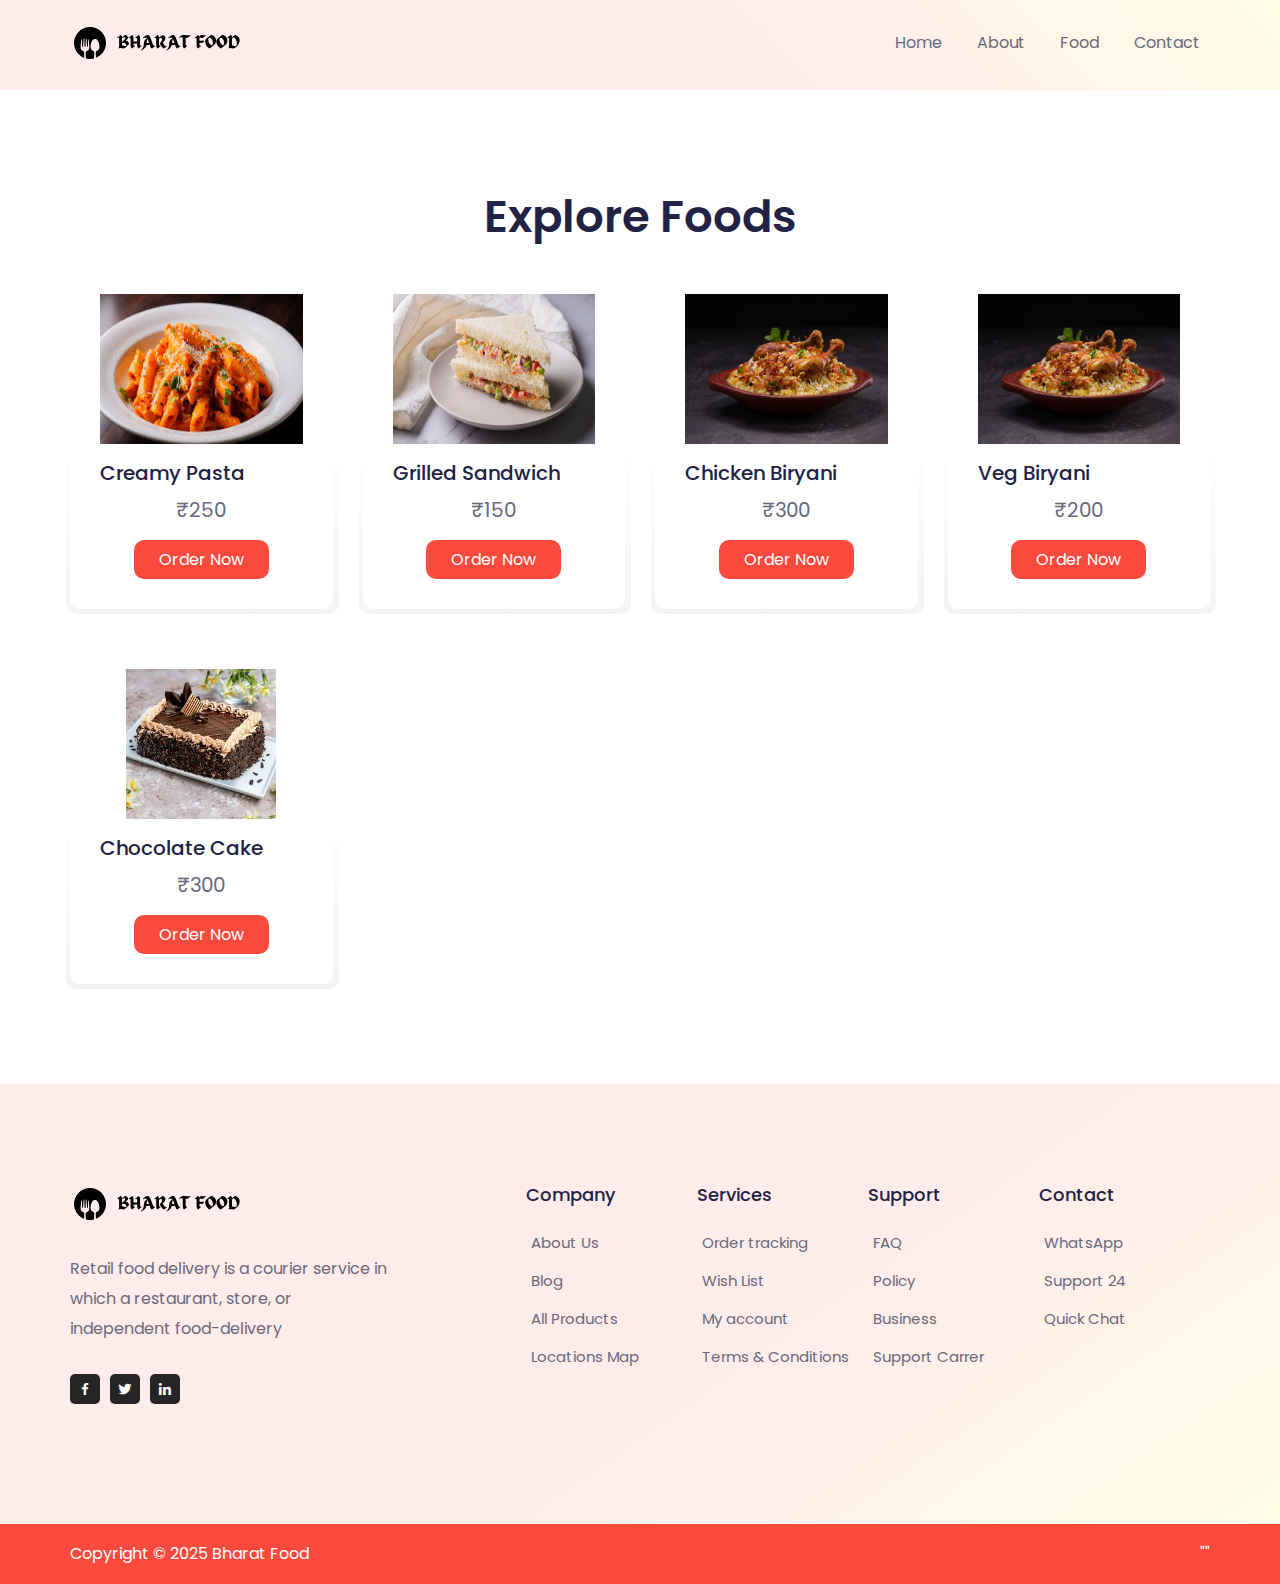
<file: pages/explore_food.html>
<!DOCTYPE html>
<html lang="en">
<head>
  <meta charset="UTF-8" />
  <meta name="viewport" content="width=device-width, initial-scale=1.0"/>
  <title>Explore Foods - Bharat Food</title>
  <!-- Link to your main CSS file -->
  <!-- Adjust the path as per your folder structure -->
  <link rel="stylesheet" href="../css/styles.css" />
  <!-- Boxicons CDN (for <i class="bx ..."> icons used in header/footer) -->
  <link href="https://unpkg.com/boxicons@2.1.4/css/boxicons.min.css" rel="stylesheet" />
  <!-- If you need other icon libraries (font-awesome etc.), include here -->
</head>
<body>
  <!--=============== Header ===============-->
  <header class="header">
    <nav class="navbar">
      <div class="row d-flex container">
        <a href="../index.html" class="logo d-flex">
          <img src="../images/BHARAT_FOOD LOGO.png" alt="Bharat Food Logo" />
        </a>

        <ul class="nav-list d-flex">
          <a href="../index.html">Home</a>
          <a href="../pages/about.html">About</a>
          <!-- Mark "Food" (Explore) as active -->
          <a href="explore.html" class="active">Food</a>
          
          <a href="../pages/contact.html">Contact</a>
          <span class="close d-flex"><i class="bx bx-x"></i></span>
        </ul>

        

        <!-- Hamburger -->
        <div class="hamburger d-flex">
          <i class="bx bx-menu"></i>
        </div>
      </div>
    </nav>
  </header>

  <!--=============== Explore Food Section ===============-->
  <section class="services explore">
    <div class="container">
      <!-- Section Heading -->
      <h2 style="font-size: 4.5rem; font-weight: 600; margin-bottom: 2rem; text-align: center;">
        Explore Foods
      </h2>
      <!-- Products Grid -->
      <div class="row">
        <!-- Example item: add data-category attributes for filtering -->
        <div class="col" data-category="vegetarian">
          <div class="card">
            <div class="image">
              <img src="../images/Food_Images/Pasta.jpeg" alt="Creamy Pasta" />
            </div>
            <h3 style="font-size: 2rem; margin: 1rem 0;">Creamy Pasta</h3>
            <p class="price" style="font-size: 2rem; margin-bottom: 1.5rem;">
              ₹250
            </p>
            <a href="https://forms.gle/zCGrUUGbBZMJNLX19" target="_blank" class="btn">Order Now</a>
          </div>
        </div>

        <div class="col" data-category="vegetarian">
          <div class="card">
            <div class="image">
              <img src="../images/Food_Images/sandwich.webp" alt="Grilled Sandwich" />
            </div>
            <h3 style="font-size: 2rem; margin: 1rem 0;">Grilled Sandwich</h3>
            <p class="price" style="font-size: 2rem; margin-bottom: 1.5rem;">
              ₹150
            </p>
            <a href="https://forms.gle/zCGrUUGbBZMJNLX19" target="_blank" class="btn">Order Now</a>

          </div>
        </div>

        <div class="col" data-category="non-vegetarian">
          <div class="card">
            <div class="image">
              <img src="../images/Food_Images/Biryani.jpg" alt="Chicken Biryani" />
            </div>
            <h3 style="font-size: 2rem; margin: 1rem 0;">Chicken Biryani</h3>
            <p class="price" style="font-size: 2rem; margin-bottom: 1.5rem;">
              ₹300
            </p>
            <a href="https://forms.gle/zCGrUUGbBZMJNLX19" target="_blank" class="btn">Order Now</a>
          </div>
        </div>

        <div class="col" data-category="vegetarian">
          <div class="card">
            <div class="image">
              <img src="../images/Food_Images/Biryani.jpg" alt="Veg Biryani" />
            </div>
            <h3 style="font-size: 2rem; margin: 1rem 0;">Veg Biryani</h3>
            <p class="price" style="font-size: 2rem; margin-bottom: 1.5rem;">
              ₹200
            </p>
            <a href="https://forms.gle/zCGrUUGbBZMJNLX19" target="_blank" class="btn">Order Now</a>
          </div>
        </div>

        <div class="col" data-category="dessert">
          <div class="card">
            <div class="image">
              <img src="../images/Food_Images/Cake.jpeg" alt="Chocolate Cake" />
            </div>
            <h3 style="font-size: 2rem; margin: 1rem 0;">Chocolate Cake</h3>
            <p class="price" style="font-size: 2rem; margin-bottom: 1.5rem;">
              ₹300
            </p>
            <a href="https://forms.gle/zCGrUUGbBZMJNLX19" target="_blank" class="btn">Order Now</a>
          </div>
        </div>

        <!-- Add more items similarly, each with appropriate data-category -->
      </div> <!-- /.row -->

      <!-- Optional: Pagination controls -->
      <!--
      <div class="pagination">
        <span class="page active">1</span>
        <span class="page">2</span>
        <span class="page">3</span>
      </div>
      -->
    </div> <!-- /.container -->
  </section>

  <!--=============== Footer ===============-->
    <footer class="footer">
      <div class="row container">
        <div class="col">
          <div class="logo d-flex">
            <img src="../images/BHARAT_FOOD LOGO.png" alt="logo" />
          </div>
          <p>
            Retail food delivery is a courier service in which a restaurant,
            store, or independent food-delivery
          </p>
          <div class="icons d-flex">
            <div class="icon d-flex">
              <i class="bx bxl-facebook"></i>
            </div>
            <div class="icon d-flex"><i class="bx bxl-twitter"></i></div>
            <div class="icon d-flex"><i class="bx bxl-linkedin"></i></div>
          </div>
        </div>
        <div class="col">
          <div>
            <h4>Company</h4>
            <a href="../pages/about.html">About Us</a>
            <a href="">Blog</a>
            <a href="">All Products</a>
            <a href="">Locations Map</a>
          </div>
          <div>
            <h4>Services</h4>
            <a href="">Order tracking</a>
            <a href="">Wish List</a>
            <a href="">My account</a>
            <a href="">Terms & Conditions</a>
          </div>
          <div>
            <h4>Support</h4>
            <a href="">FAQ</a>
            <a href="">Policy </a>
            <a href="">Business</a>
            <a href="">Support Carrer</a>
          </div>
          <div>
            <h4>Contact</h4>
            <a href="">WhatsApp</a>
            <a href="">Support 24 </a>
            <a href="">Quick Chat</a>
          </div>
        </div>
      </div>
    </footer>
    <div class="footer-bottom">
      <div class="row container d-flex">
        <p>Copyright © 2025 Bharat Food</p>
        <p>""</p>
      </div>
    </div>

  <!-- Optional JavaScript for mobile nav toggle & filtering -->
  <script>
    document.addEventListener('DOMContentLoaded', () => {
      // Mobile menu toggle: assume similar logic as your main site
      const hamburger = document.querySelector('.hamburger');
      const navList = document.querySelector('.nav-list');
      const closeBtn = document.querySelector('.nav-list .close');
      if (hamburger && navList && closeBtn) {
        hamburger.addEventListener('click', () => {
          navList.classList.add('show');
        });
        closeBtn.addEventListener('click', () => {
          navList.classList.remove('show');
        });
      }

      // Filtering functionality
      const filterSpans = document.querySelectorAll('.filters span');
      const productCols = document.querySelectorAll('.services.explore .row .col');

      filterSpans.forEach(span => {
        span.addEventListener('click', () => {
          // Update active class
          filterSpans.forEach(s => s.classList.remove('active'));
          span.classList.add('active');

          const category = span.getAttribute('data-category');
          productCols.forEach(col => {
            const itemCategories = col.getAttribute('data-category')
              ? col.getAttribute('data-category').split(' ')
              : [];
            if (category === 'all' || itemCategories.includes(category)) {
              col.style.display = '';
            } else {
              col.style.display = 'none';
            }
          });
        });
      });
    });
  </script>
</body>
</html>
</file>
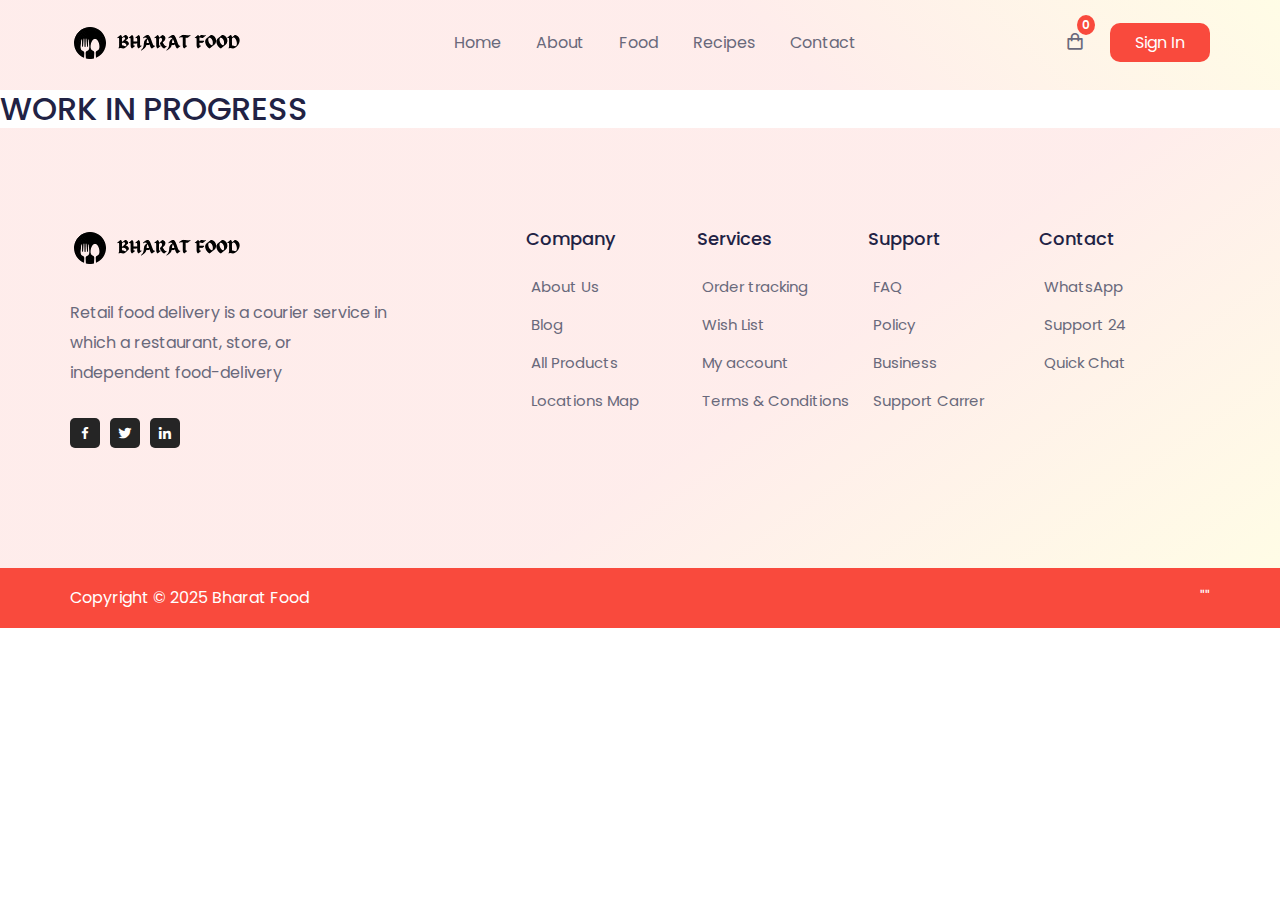
<file: pages/recepies.html>
<!DOCTYPE html>
<html lang="en">
<head>
  <meta charset="UTF-8" />
  <meta name="viewport" content="width=device-width, initial-scale=1.0"/>
  <title>Explore Foods - Bharat Food</title>
  <!-- Link to your main CSS file -->
  <!-- Adjust the path as per your folder structure -->
  <link rel="stylesheet" href="../css/styles.css" />
  <!-- Boxicons CDN (for <i class="bx ..."> icons used in header/footer) -->
  <link href="https://unpkg.com/boxicons@2.1.4/css/boxicons.min.css" rel="stylesheet" />
  <!-- If you need other icon libraries (font-awesome etc.), include here -->
</head>
<body>
  <!--=============== Header ===============-->
  <header class="header">
    <nav class="navbar">
      <div class="row d-flex container">
        <a href="../index.html" class="logo d-flex">
          <img src="../images/BHARAT_FOOD LOGO.png" alt="Bharat Food Logo" />
        </a>

        <ul class="nav-list d-flex">
          <a href="../index.html">Home</a>
          <a href="../pages/about.html">About</a>
          <!-- Mark "Food" (Explore) as active -->
          <a href="../pages/explore_food.html" class="active">Food</a>
          <a href="../pages/recepies.html">Recipes</a>
          <a href="../pages/contact.html">Contact</a>
          <span class="close d-flex"><i class="bx bx-x"></i></span>
        </ul>

        <div class="col d-flex">
          <form action="#" method="GET">
            <input type="search" placeholder="Search your item" name="q" />
            <button type="submit" class="d-flex"><i class="bx bx-search"></i></button>
          </form>
          <div class="cart-icon d-flex">
            <a href="../Front end/pages/cart.html">
              <i class="bx bx-shopping-bag"></i>
              <span>0</span>
            </a>
          </div>
          <a href="../Front end/pages/signin.html" class="btn signin">Sign In</a>
        </div>

        <!-- Hamburger -->
        <div class="hamburger d-flex">
          <i class="bx bx-menu"></i>
        </div>
      </div>
    </nav>
  </header>

    <h1>WORK IN PROGRESS</h1>

    <!--=============== Footer ===============-->
    <footer class="footer">
      <div class="row container">
        <div class="col">
          <div class="logo d-flex">
            <img src="../images/BHARAT_FOOD LOGO.png" alt="logo" />
          </div>
          <p>
            Retail food delivery is a courier service in which a restaurant,
            store, or independent food-delivery
          </p>
          <div class="icons d-flex">
            <div class="icon d-flex">
              <i class="bx bxl-facebook"></i>
            </div>
            <div class="icon d-flex"><i class="bx bxl-twitter"></i></div>
            <div class="icon d-flex"><i class="bx bxl-linkedin"></i></div>
          </div>
        </div>
        <div class="col">
          <div>
            <h4>Company</h4>
            <a href="../pages/about.html">About Us</a>
            <a href="">Blog</a>
            <a href="">All Products</a>
            <a href="">Locations Map</a>
          </div>
          <div>
            <h4>Services</h4>
            <a href="">Order tracking</a>
            <a href="">Wish List</a>
            <a href="">My account</a>
            <a href="">Terms & Conditions</a>
          </div>
          <div>
            <h4>Support</h4>
            <a href="">FAQ</a>
            <a href="">Policy </a>
            <a href="">Business</a>
            <a href="">Support Carrer</a>
          </div>
          <div>
            <h4>Contact</h4>
            <a href="">WhatsApp</a>
            <a href="">Support 24 </a>
            <a href="">Quick Chat</a>
          </div>
        </div>
      </div>
    </footer>
    <div class="footer-bottom">
      <div class="row container d-flex">
        <p>Copyright © 2025 Bharat Food</p>
        <p>""</p>
      </div>
    </div>
</body>
</html>
</file>
<file: css/styles.css>
/* ========== Google Fonts =========== */
@import url("https://fonts.googleapis.com/css2?family=Poppins:wght@300;400;500;600;700&display=swap");
/* ========== CSS Variables =========== */
:root {
  --primary-color: #f94a3d;
  --yellow-color: #ffcf03;
  --black-color: #212244;
  --default-color: #69697b;
  --deep-yellow: #ff9401;
  --yellow-color-1: #ffe507;
  --red-color-1: #e83b2e;
  --red-color-2: #ee3e32;
  --light-red-color: #fdecec;
  --grey-color: #eaeaea;
  --grey-color-1: #f8f8f8;
  --white-color: #fff;
  --box-shadow: 0 5px 15px rgba(0, 0, 0, 0.1);
}

*,
*::after,
*::before {
  box-sizing: inherit;
  margin: 0;
  padding: 0;
  border: none;
  outline: none;
}

html {
  font-size: 62.5%;
  box-sizing: border-box;
}

body {
  font-family: "Poppins", sans-serif;
  font-size: 1.6rem;
  font-weight: 400;
  color: var(--default-color);
}

h1,
h2,
h3,
h4 {
  color: var(--black-color);
  line-height: 1.2;
  font-weight: 500;
}

a {
  text-decoration: none;
  color: inherit;
}

li {
  list-style-type: none;
}

section {
  padding: 5rem 0 5rem;
  overflow: hidden;
}

p {
  line-height: 3rem;
}

img {
  max-width: 100%;
  height: auto;
}

/* ========== Custom Classes =========== */
.container {
  max-width: 120rem;
  padding: 0 3rem;
  margin: auto;
}

@media (min-width: 1500px) {
  .container {
    max-width: 135rem;
  }
}
.d-flex {
  display: flex;
  align-items: center;
}

/* ========== Header =========== */
.header {
  min-height: 10vh;
  background: linear-gradient(45deg, rgba(249, 74, 61, 0.1) 60%, rgba(255, 229, 7, 0.1));
}

.navbar {
  padding: 2rem 0;
}
.navbar .row {
  justify-content: space-between;
}
.navbar .logo {
  justify-content: center;
}
.navbar .nav-list a {
  display: inline-block;
  padding: 1rem 0.5rem 1rem;
}
.navbar .nav-list a:not(:last-child) {
  margin-right: 0.5rem;
}
.navbar .col form {
  background-color: var(--white-color);
  border-radius: 0.5rem;
  box-shadow: var(--box-shadow);
  border: 1px solid rgba(105, 105, 123, 0.1);
  padding: 0.5rem 0;
  margin-right: 1.5rem;
  width: 25rem;
  position: relative;
}
.navbar .col form input {
  text-indent: 1rem;
  font-size: 1.4rem;
  width: 100%;
}
.navbar .col form input::placeholder {
  color: var(--default-color);
}
.navbar .col form button {
  justify-content: center;
  padding: 0.5rem;
  background-color: transparent;
  border-left: 1px solid rgba(105, 105, 123, 0.1);
  font-size: 1.7rem;
  color: var(--default-color);
  position: absolute;
  top: 50%;
  right: 1rem;
  transform: translateY(-50%);
}
.navbar .cart-icon {
  justify-content: center;
  color: var(--default-color);
  font-size: 2rem;
  margin-right: 1.5rem;
  position: relative;
}
.navbar .cart-icon span {
  position: absolute;
  top: -1.3rem;
  right: -1rem;
  padding: 0.1rem 0.5rem;
  color: var(--white-color);
  background-color: var(--primary-color);
  border-radius: 50%;
  font-size: 1.2rem;
  font-weight: 600;
}

.nav-list{
  gap: 2rem;
}
.btn {
  display: inline-block;
  background-color: var(--primary-color);
  color: var(--white-color);
  padding: 0.7rem 2.5rem;
  border-radius: 1rem;
  font-size: inherit;
}

.navbar .btn {
  margin-left: 1rem;
  cursor: pointer;
}

.hamburger {
  font-size: 2.5rem;
  background-color: var(--primary-color);
  border-radius: 0.3rem;
  color: var(--white-color);
  padding: 0.5rem 0.7rem;
  justify-content: center;
  cursor: pointer;
  display: none;
}

.nav-list .close {
  display: none;
}

@media (max-width: 1300px) {
  .navbar .col form {
    display: none;
  }
}
@media (max-width: 800px) {
  .navbar .col {
    display: none;
  }

  .navbar .nav-list {
    position: fixed;
    top: 0;
    left: -100%;
    width: 100%;
    max-width: 35rem;
    height: 100%;
    background-color: var(--white-color);
    z-index: 999;
    flex-direction: column;
    align-items: flex-start;
    padding: 5rem 2rem;
    transition: left 300ms linear;
  }

  .hamburger {
    display: flex;
  }

  .nav-list a {
    text-transform: uppercase;
    font-weight: 600;
  }

  .nav-list a:not(:last-child) {
    margin: 0 0 1rem 0;
  }

  .nav-list .close {
    position: absolute;
    top: 2rem;
    right: 2rem;
    font-size: 3rem;
    cursor: pointer;
    padding: 0.5rem 0.7rem;
    display: flex;
    justify-content: center;
  }

  .nav-list.show {
    left: 0;
  }

  .navbar .logo img {
    width: 15rem;
  }
}
/* ========== Home =========== */
.header .home {
  height: calc(100vh - 8.5rem);
}
.header .home .row {
  display: grid;
  grid-template-columns: 1fr 1fr;
  align-items: center;
  height: 100%;
}
.header .home .row .faster {
  width: 22rem;
  background-color: #fdd1d1;
  color: var(--primary-color);
  font-size: 1.8rem;
  padding: 0.8rem 1rem;
  border-radius: 5rem;
  position: relative;
  margin-bottom: 1.5rem;
}
.header .home .row .faster .image {
  position: absolute;
  top: 50%;
  right: -0.1rem;
  transform: translateY(-50%);
  background-color: var(--white-color);
  border-radius: 50%;
  width: 4.5rem;
  height: 4.5rem;
  justify-content: center;
}
.header .home .row .faster .image img {
  height: 3rem;
}
.header .home .row h1 {
  font-size: 6rem;
  margin-bottom: 3rem;
}
.header .home .row h1 span {
  color: var(--primary-color);
}
.header .home .row p {
  margin-bottom: 3rem;
  width: 80%;
}
.header .home .row .btn {
  padding: 1.2rem 2.5rem;
}

@media (max-width: 1300px) {
  .header .home .row h1 {
    font-size: 4.5rem;
    margin-bottom: 2rem;
  }
  .header .home .row .faster {
    width: 20rem;
    font-size: 1.5rem;
    margin-bottom: 1.5rem;
  }
  .header .home .row .faster .image {
    width: 4rem;
    height: 4rem;
  }
}
@media (max-width: 996px) {
  .header .home .row .col img {
    width: 40rem;
  }
  .header .home .row h1 {
    font-size: 3.5rem;
    margin-bottom: 1rem;
  }
  .header .home .row .btn {
    padding: 0.7rem 1.5rem;
  }
}
@media (max-width: 800px) {
  .header .home {
    height: calc(100vh + 12rem);
    padding-top: 4rem;
  }
  .header .home .row {
    grid-template-columns: 1fr;
  }
  .header .home .row h1 {
    font-size: 3rem;
  }
  .header .home .row h1 br {
    display: none;
  }
  .header .home .row p {
    width: 100%;
    font-size: 1.5rem;
    margin-bottom: 1rem;
  }
  .header .home .row .btn {
    font-size: 1.5rem;
  }
  .header .home .row .col:last-child {
    text-align: center;
  }
}
/* ========== SignIn Form =========== */
.header .wrapper {
  position: fixed;
  top: 0;
  right: 0;
  width: 100%;
  height: 100%;
  display: flex;
  align-items: center;
  justify-content: center;
  background-color: rgba(255, 255, 255, 0.9);
  z-index: 10000;
  transition: 0.5s;
  transform: scale(0);
  opacity: 0;
  visibility: hidden;
}
.header .wrapper.active {
  transform: scale(1);
  opacity: 1;
  visibility: visible;
}
.header .wrapper form {
  background-color: var(--white-color);
  border: 1px solid var(--grey-color);
  max-width: 50rem;
  width: 100%;
  padding: 2rem;
  box-shadow: var(--box-shadow);
  border-radius: 0.5rem;
  margin: 2rem;
}
.header .wrapper form h2 {
  font-size: 2.5rem;
  text-align: center;
  margin-bottom: 2rem;
  padding-top: 2rem;
}
.header .wrapper form .control {
  margin-bottom: 2rem;
}
.header .wrapper form label {
  display: block;
  font-size: 2rem;
  margin-bottom: 1rem;
}
.header .wrapper form input {
  font-family: "Poppins", sans-serif;
  font-size: 1.8rem;
  display: block;
  border: 1px solid var(--grey-color);
  padding: 1.3rem 0;
  text-indent: 1rem;
  border-radius: 0.5rem;
  width: 100%;
}
.header .wrapper form .checkbox {
  margin-bottom: 2rem;
}
.header .wrapper form .checkbox input {
  width: auto;
  margin-right: 0.5rem;
  cursor: pointer;
}
.header .wrapper form button {
  display: block;
  width: 100%;
  padding: 1.3rem 0;
  font-size: 1.8rem;
  cursor: pointer;
}
.header .wrapper form .links {
  margin-top: 2rem;
}
.header .wrapper form .links span {
  display: block;
  margin-bottom: 1rem;
  font-size: 1.8rem;
}
.header .wrapper form .links span a {
  color: var(--primary-color);
}
.header .wrapper form .links span a:hover {
  text-decoration: underline;
}
.header .wrapper .close-form {
  position: absolute;
  top: 3rem;
  right: 4rem;
  color: var(--default-color);
  font-size: 4rem;
  cursor: pointer;
}

/* ========== Services =========== */
.services {
  padding: 10rem 0 10rem;
}
.services .row {
  display: grid;
  grid-template-columns: repeat(auto-fit, minmax(25rem, 1fr));
  gap: 3rem;
  align-items: center;
}
.services .row h2 {
  font-size: 4.5rem;
  font-weight: 600;
  margin-bottom: 1.5rem;
}
.services .row h3 {
  font-size: 2.5rem;
  margin-top: 1.5rem;
  text-align: left;
}
.services .row .col img {
  height: 15rem;
}
.services .row .card {
  padding: 3rem;
  border-radius: 0 0 1rem 1rem;
  background-color: var(--white-color);
  position: relative;
  text-align: center;
}
.services .row .card::before {
  content: "";
  position: absolute;
  top: -1.5%;
  left: -1.5%;
  width: calc(100% + 1rem);
  height: calc(100% + 1rem);
  border-radius: 1rem;
  background: linear-gradient(to bottom, transparent 50%, #f3f3f3);
  z-index: -1;
}
.services .row .card:hover::before {
  background: linear-gradient(to bottom, transparent 50%, #ffcf03);
}

@media (max-width: 567px) {
  .services .row h2 {
    font-size: 3.5rem;
  }
}
/* ========== about =========== */


.about {
  background-color: var(--grey-color-1);
  padding: 10rem 0 10rem;
}
.about .row {
  display: grid;
  grid-template-columns: 1fr 1fr;
  align-items: center;
  gap: 3rem;
}
.about .row .col:first-child img {
  height: 50rem;
}
.about .row .col h2 {
  font-size: 4.5rem;
  margin-bottom: 2rem;
}
.about .row .col p {
  margin-bottom: 4rem;
  width: 80%;
}
.about .row .col .d-grid {
  display: grid;
  grid-template-columns: 1fr 1fr;
  gap: 3rem;
}
.about .row .col .d-grid .card {
  padding: 3rem;
  border-radius: 1rem;
  transition: all 300ms ease-in-out;
}
.about .row .col .d-grid .card h4 {
  font-size: 1.8rem;
  margin: 0.5rem 0 0.5rem;
}
.about .row .col .d-grid .card span {
  font-size: 1.5rem;
}
.about .row .col .d-grid .card:hover {
  background-color: var(--white-color);
  box-shadow: var(--box-shadow);
}

@media (max-width: 1200px) {
  .about .row .col h2 {
    font-size: 3.5rem;
    margin-bottom: 1rem;
  }
  .about .row .col p {
    margin-bottom: 1rem;
    width: 100%;
  }
  .about .row .col .d-grid {
    gap: 1rem;
  }
  .about .row .col .d-grid .card {
    padding: 1rem;
  }
  .about .row .col .d-grid .card img {
    height: 5rem;
  }
}
@media (max-width: 800px) {
  .about {
    padding: 5rem 0 10rem;
  }
  .about .row {
    grid-template-columns: 1fr;
    gap: 3rem 0;
  }

/* Responsive image */
.about .col img {
  display: block;
  max-width: 100%;
  width: 100%;
  height: auto;
  border-radius: 12px;     /* optional */
  object-fit: cover;       /* optional */
}

/* Only affect the ABOUT section layout */
@media (max-width: 768px) {
  .about .row {
    display: flex;
    flex-direction: column;
  }

  .about .col {
    width: 100%;
  }

  .about .col:first-child {
    margin-bottom: 1.5rem;
  }
}

}
/* ========== Recipes =========== */
.recipes {
  padding: 10rem 0 10rem;
}
.recipes h2 {
  text-align: center;
  font-size: 4.8rem;
  font-weight: 600;
  margin-bottom: 4rem;
}
.recipes .filters {
  justify-content: center;
  flex-wrap: wrap;
  margin-bottom: 4rem;
}
.recipes .filters span {
  font-size: 1.8rem;
  font-weight: 500;
  padding: 1rem;
  border-bottom: 2px solid var(--grey-color);
  cursor: pointer;
}
.recipes .filters span.active {
  color: var(--primary-color);
  border-color: var(--primary-color);
}
.recipes .products .swiper-wrapper {
  padding: 0 1rem 1rem;
}
.recipes .products .card {
  position: relative;
  padding: 1rem 1rem 2rem;
  border-radius: 0 0 1rem 1rem;
  background-color: var(--white-color);
  flex-direction: column;
}
.recipes .products .card::before {
  content: "";
  position: absolute;
  top: -1%;
  left: -1.5%;
  width: calc(100% + 1rem);
  height: calc(100% + 1rem);
  border-radius: 1rem;
  background: linear-gradient(to bottom, transparent 50%, #f3f3f3);
  z-index: -1;
}
.recipes .products .card:hover::before {
  background: linear-gradient(to bottom, transparent 50%, #ffcf03);
}
.recipes .products .card .image {
  height: 15rem;
  width: 15rem;
  margin-bottom: 1.5rem;
}
.recipes .products .card .image img {
  height: 100%;
  object-fit: contain;
}
.recipes .products .card .rating span {
  color: var(--deep-yellow);
  font-size: 2rem;
}
.recipes .products .card h4 {
  font-size: 2rem;
  margin-bottom: 1.5rem;
}
.recipes .products .card .price {
  font-size: 2rem;
  margin-bottom: 2rem;
}
.recipes .products .card .price .color {
  color: var(--primary-color);
  font-weight: 600;
  margin-left: 0.5rem;
}
.recipes .products .card .button {
  outline: none;
  border: none;
  padding: 1.2rem 1.7rem;
}
.recipes .pagination {
  text-align: center;
  margin-top: 3rem;
}
.recipes .pagination .swiper-pagination-bullet {
  background-color: var(--primary-color);
  height: 1rem;
  width: 1rem;
}
.recipes .pagination .swiper-pagination-bullet-active {
  width: 3rem;
  border-radius: 1.5rem;
}

@media (max-width: 800px) {
  .recipes {
    padding: 10rem 0 10rem;
  }
  .recipes h2 {
    font-size: 3.5rem;
    margin-bottom: 2rem;
  }
}
/* ========== Testimonials =========== */
.testimonials {
  padding: 10rem 0 10rem;
  background-color: var(--grey-color-1);
}
.testimonials .row {
  display: grid;
  grid-template-columns: 1fr 1fr;
  gap: 3rem 10rem;
  align-items: flex-start;
}
.testimonials .row .card {
  border-right: 2px solid #eaeaea;
}
.testimonials .row .card.active {
  border-color: var(--primary-color);
}
.testimonials .row .card.active .d-flex {
  background-color: var(--white-color);
  box-shadow: var(--box-shadow);
}
.testimonials .row .card .d-flex {
  border-radius: 1rem;
  width: 85%;
  padding: 1.5rem;
  cursor: pointer;
}
.testimonials .row .card .d-flex:not(:last-child) {
  margin-bottom: 0.5rem;
}
.testimonials .row .card .image {
  height: 8rem;
  width: 8rem;
  border-radius: 50%;
  overflow: hidden;
  margin-right: 3rem;
}
.testimonials .row .card .image img {
  height: 100%;
  object-fit: cover;
}
.testimonials .row .card h4 {
  font-size: 2rem;
  margin-bottom: 0.5rem;
}
.testimonials .row .card span {
  font-size: 1.5rem;
}
.testimonials .row .col:last-child {
  position: relative;
  overflow: hidden;
  height: 44rem;
}
.testimonials .row .col:last-child h2 {
  font-size: 4.5rem;
  margin-bottom: 3rem;
}
.testimonials .row .col:last-child h2 span {
  color: var(--primary-color);
}
.testimonials .row .col:last-child .testimonial {
  position: absolute;
  bottom: -80%;
  transform: translateY(-30%);
  transition: 0.5s;
}
.testimonials .row .col:last-child .testimonial.active {
  bottom: 0%;
}
.testimonials .row .col:last-child .testimonial .d-flex {
  justify-content: space-between;
  border-bottom: 1px solid var(--grey-color);
  padding-bottom: 1.5rem;
  margin-bottom: 3rem;
}
.testimonials .row .col:last-child .testimonial .d-flex div:first-child {
  border-left: 2px solid var(--primary-color);
  padding-left: 1rem;
}
.testimonials .row .col:last-child .testimonial .d-flex div:first-child h4 {
  font-size: 2rem;
}
.testimonials .row .col:last-child .testimonial .d-flex div:first-child span {
  font-size: 1.5rem;
}
.testimonials .row .col:last-child .testimonial .d-flex .rating span {
  color: var(--deep-yellow);
}

@media (max-width: 1200px) {
  .testimonials .row {
    gap: 5rem 0;
  }
  .testimonials .row .col:last-child h2 {
    font-size: 3.5rem;
  }
  .testimonials .row .col:last-child .testimonial {
    bottom: -90%;
    transform: translateY(-10%);
  }
  .testimonials .row .card {
    border: none;
  }
}
@media (max-width: 996px) {
  .testimonials .row .col:last-child h2 {
    font-size: 3.5rem;
  }
  .testimonials .row .col:last-child .testimonial {
    transform: translateY(0%);
  }
}
@media (max-width: 800px) {
  .testimonials .row {
    grid-template-columns: 1fr;
  }
  .testimonials .row .card .d-flex {
    width: 100%;
  }
}
@media (max-width: 567px) {
  .testimonials .row .col:last-child h2 {
    font-size: 2.5rem;
  }
}
/* ========== App =========== */
.app {
  padding: 10rem 0 20rem;
}

.app .row {
  background-color: var(--primary-color);
  border-radius: 2rem;
  position: relative;
}
.app .row .col:first-child {
  margin-left: 5rem;
}
.app .row .col:first-child .circle {
  border-radius: 50%;
  height: 57rem;
  width: 57rem;
  border: 7rem solid var(--red-color-1);
  position: relative;
}
.app .row .col:first-child .circle .inner-circle {
  border-radius: 50%;
  height: 43rem;
  width: 43rem;
  border: 7rem solid var(--red-color-2);
}
.app .row .col:first-child .circle img {
  position: absolute;
  top: 80%;
  left: 50%;
  transform: translate(-50%, -50%);
  width: 40rem;
}
.app .row .col:last-child {
  position: absolute;
  top: 50%;
  right: 10rem;
  transform: translateY(-50%);
  width: 40%;
}
.app .row .col:last-child h2 {
  color: var(--white-color);
  font-size: 3.5rem;
  margin-bottom: 1.5rem;
}
.app .row .col:last-child p {
  color: var(--white-color);
  margin-bottom: 2rem;
}
.app .row .col:last-child .d-flex img:first-child {
  margin-right: 2rem;
}

@media (max-width: 1300px) {
  .app .row .col:first-child {
    margin-left: 0;
  }
  .app .row .col:last-child h2 {
    font-size: 3.5rem;
  }
}
@media (max-width: 996px) {
  .app {
    background-color: var(--primary-color);
    padding: 10rem 0 10rem;
    height: 40rem;
  }
  .app .row {
    height: 100%;
  }
  .app .row .col:first-child {
    display: none;
  }
  .app .row .col:last-child {
    left: 50%;
    transform: translate(-50%, -50%);
    width: 90%;
  }
  .app .row .col:last-child h2 {
    font-size: 3rem;
  }
  .app .row .col:last-child img {
    height: 4rem;
  }
}
@media (max-width: 567px) {
  .app .row .col:last-child h2 {
    font-size: 2.5rem;
  }
}
/* ========== Footer =========== */
.footer {
  background: linear-gradient(145deg, rgba(249, 74, 61, 0.1) 60%, rgba(255, 229, 7, 0.1));
  padding: 10rem 3rem 10rem;
}
.footer .row {
  display: grid;
  grid-template-columns: 1fr 1.5fr;
}
.footer .col:first-child .logo {
  margin-bottom: 3rem;
}
.footer .col:first-child p {
  margin-bottom: 3rem;
  width: 70%;
}
.footer .col:first-child .icons {
  margin-bottom: 2rem;
}
.footer .col:first-child .icon {
  color: var(--white-color);
  justify-content: center;
  height: 3rem;
  width: 3rem;
  border-radius: 0.5rem;
  background-color: #252525;
  cursor: pointer;
}
.footer .col:first-child .icon:not(:last-child) {
  margin-right: 1rem;
}
.footer .col:last-child {
  display: grid;
  grid-template-columns: repeat(4, 1fr);
}
.footer .col:last-child div {
  display: flex;
  flex-direction: column;
}
.footer .col:last-child div a {
  font-size: 1.5rem;
  padding: 0.5rem;
  margin-bottom: 0.5rem;
}
.footer .col:last-child h4 {
  font-size: 1.8rem;
  font-weight: 500;
  margin-bottom: 2rem;
}

.footer-bottom {
  background-color: var(--primary-color);
  padding: 1.5rem 0;
}
.footer-bottom .row {
  justify-content: space-between;
}
.footer-bottom .row p {
  color: var(--white-color);
}

@media (max-width: 768px) {
  .footer {
    padding: 20rem 0 10rem;
  }
  .footer .col:first-child {
    display: none;
  }
  .footer .row {
    display: block;
  }
}
@media (max-width: 567px) {
  .footer .col:last-child {
    grid-template-columns: 1fr 1fr;
    gap: 3rem 0;
  }
  /* ========== About Page Overrides ========== */
.about-page .navbar .nav-list {
  /* Force the nav to display in a row */
  display: flex !important;
  flex-direction: row !important;
  align-items: center !important;
  
  /* Reset the “mobile menu” positioning so it’s not vertical */
  position: static !important;
  width: auto !important;
  max-width: none !important;
  height: auto !important;
  background-color: transparent !important;
  padding: 0 !important;
  transition: none !important;
}

}

/*# sourceMappingURL=styles.css.map */
</file>
